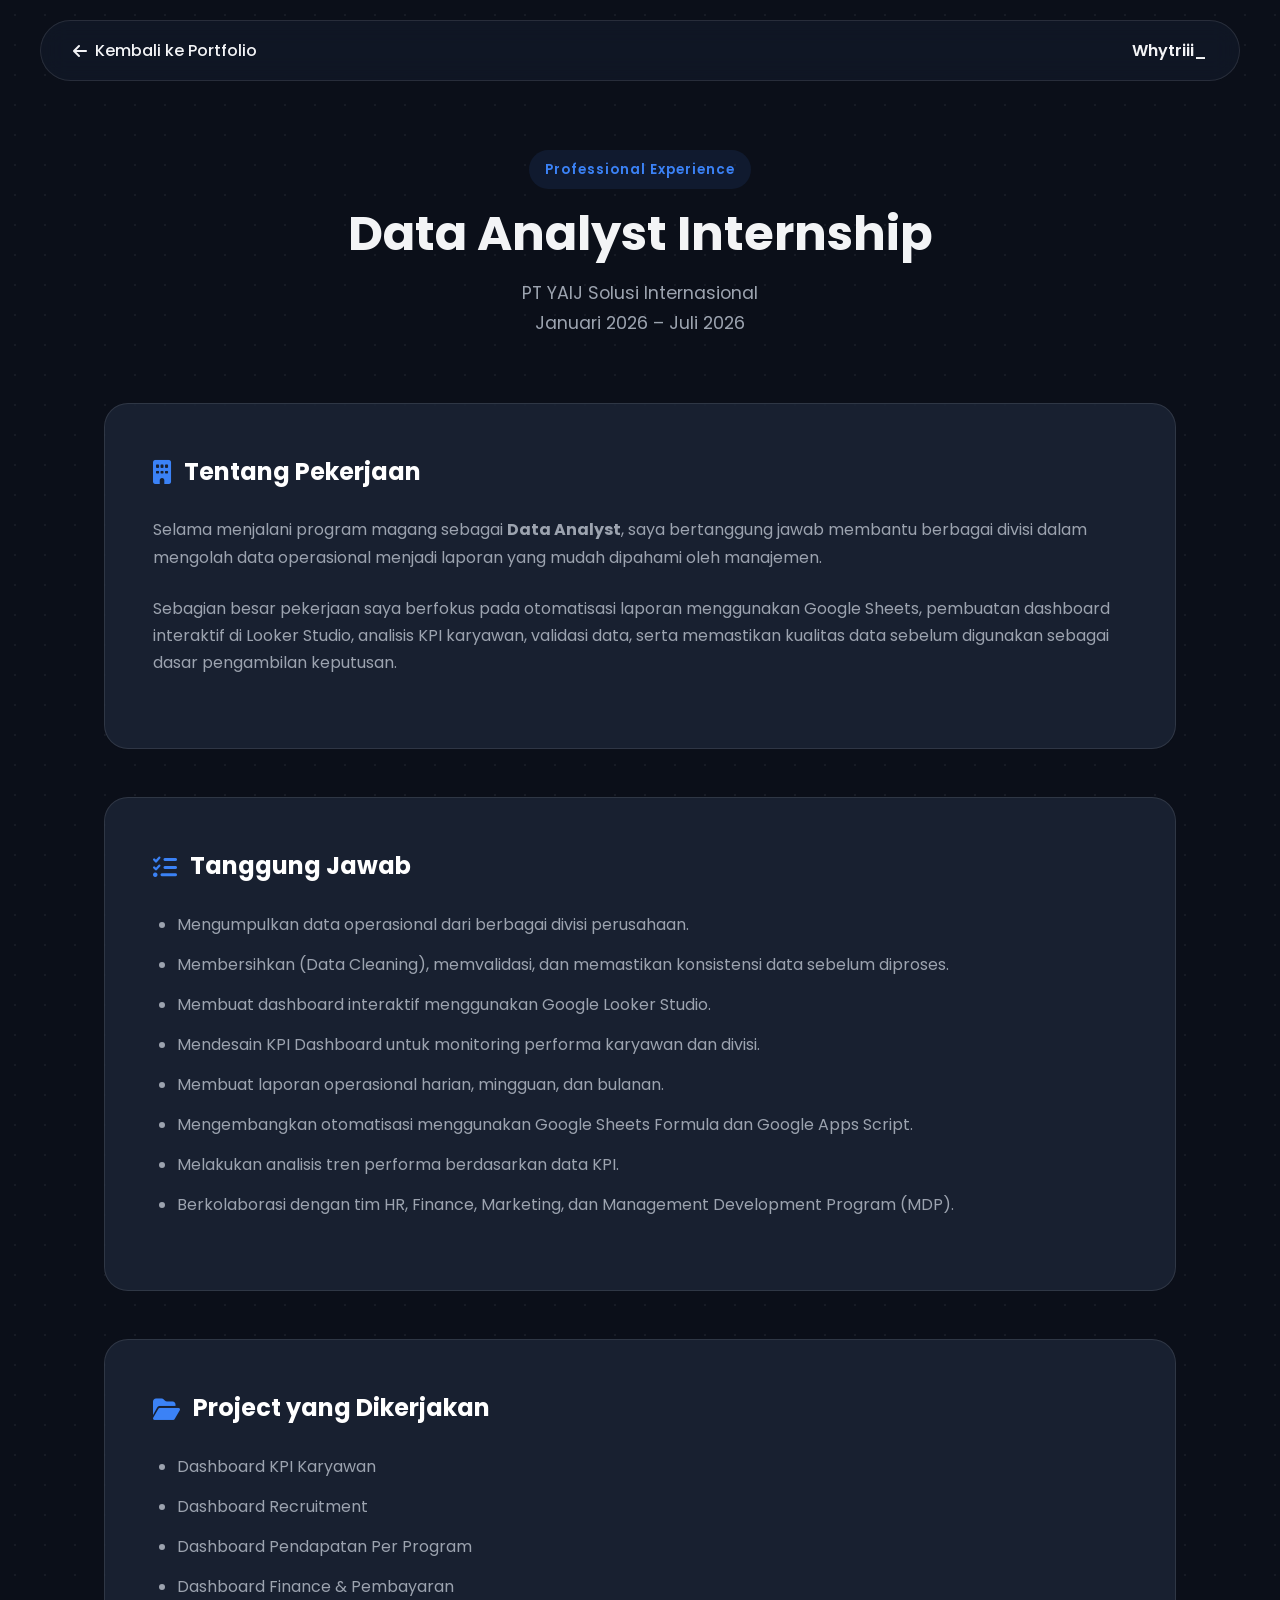
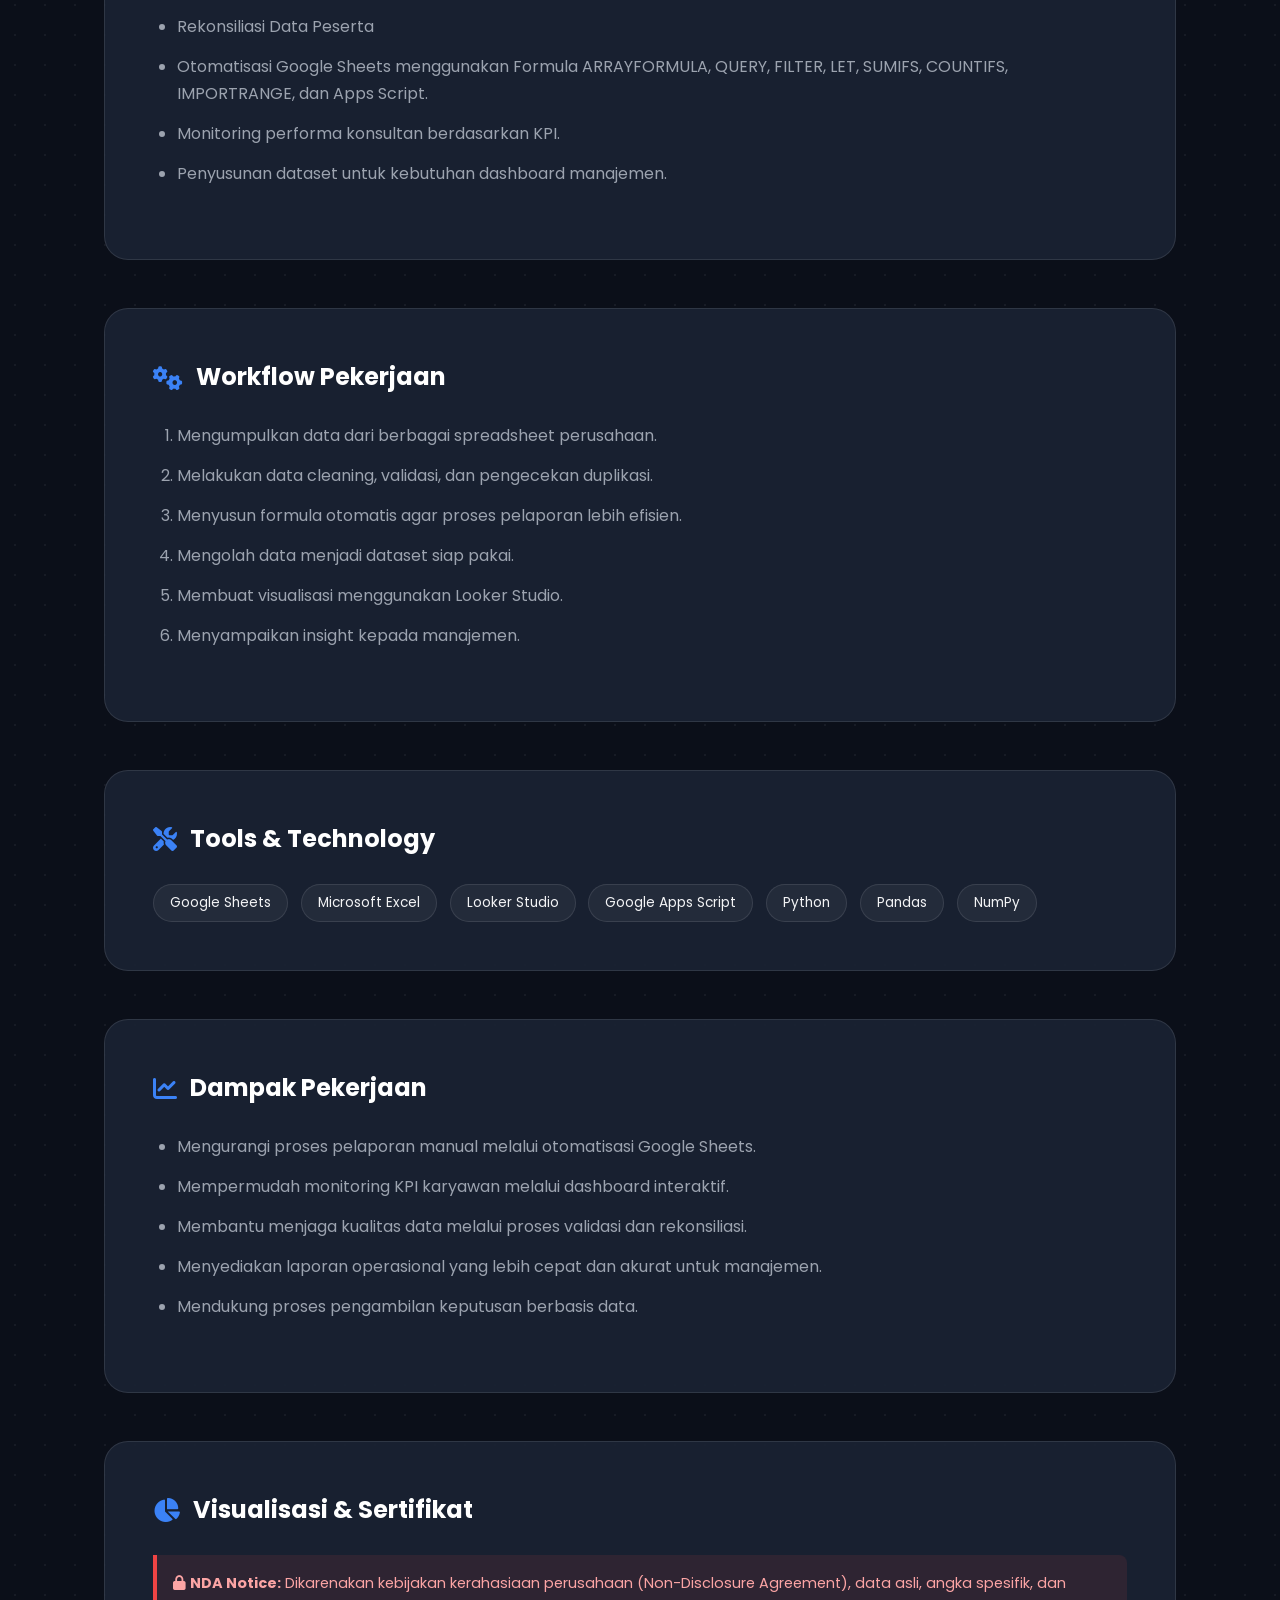
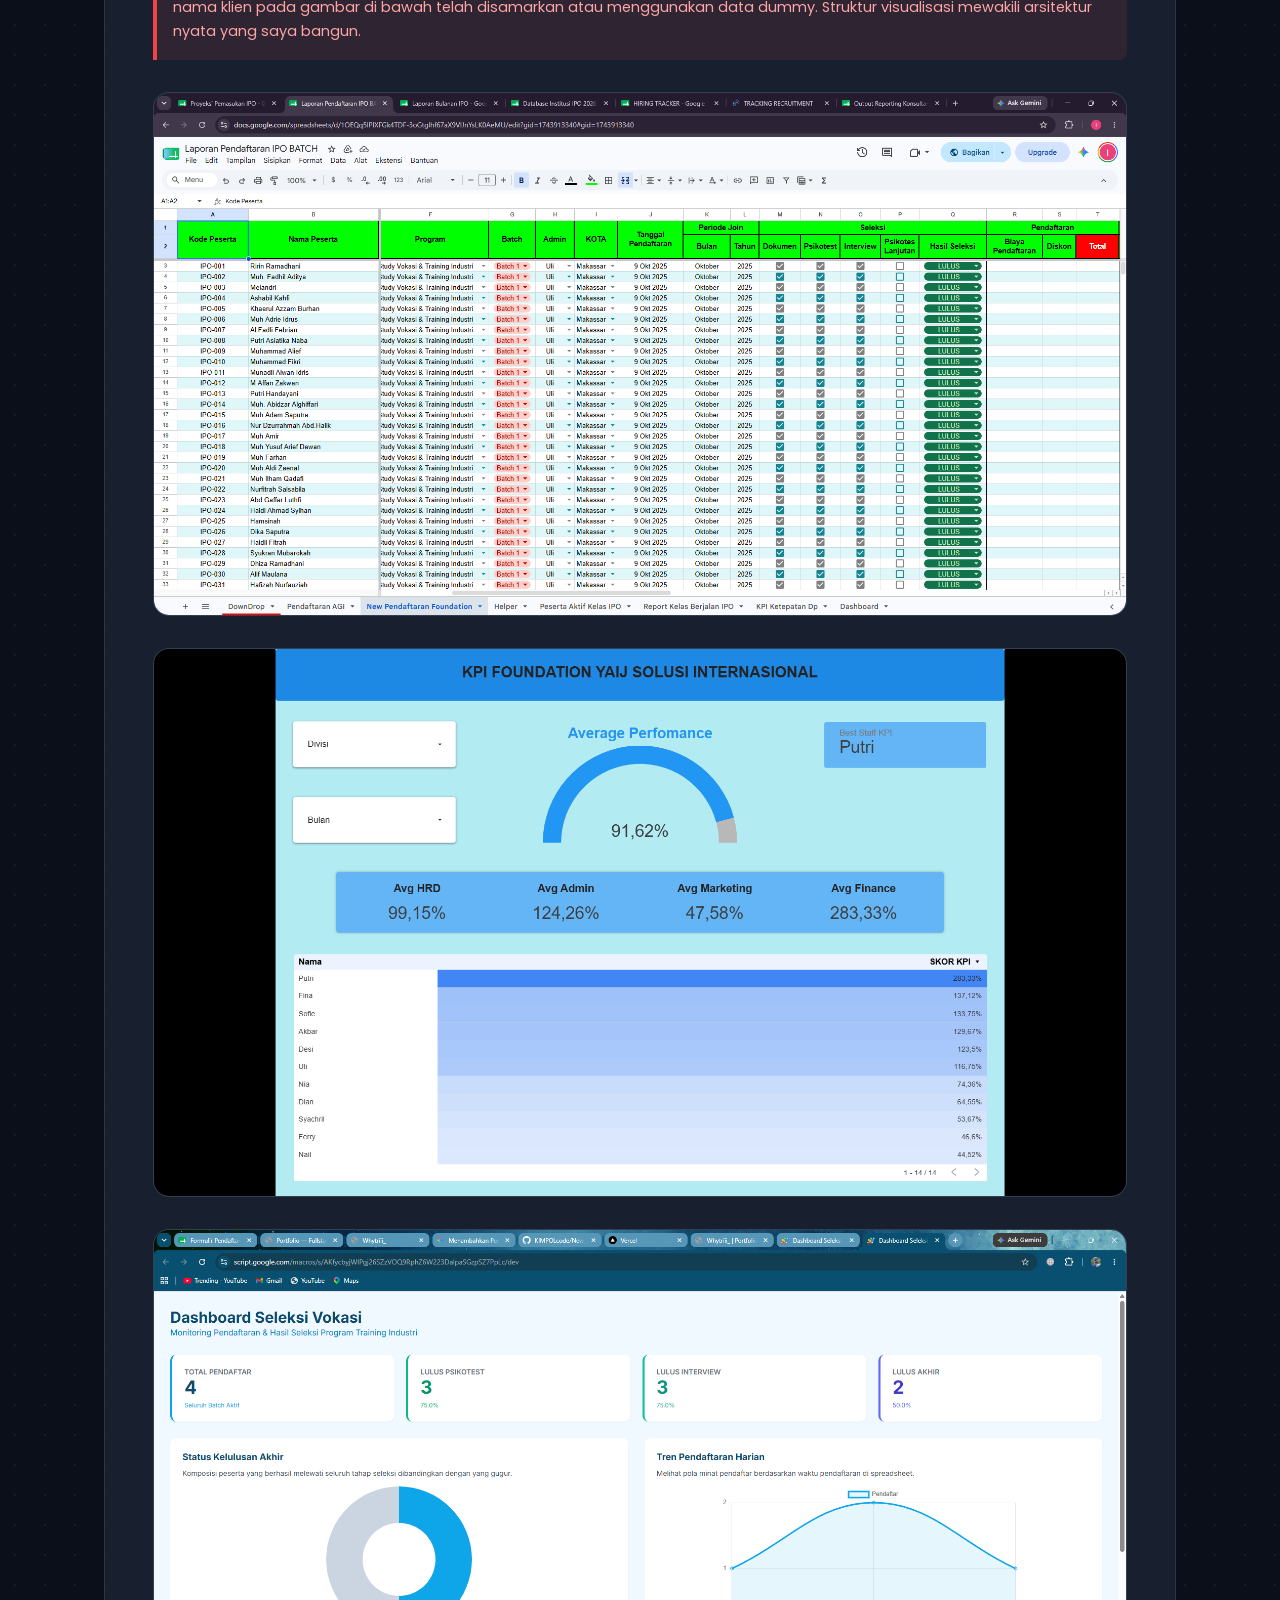
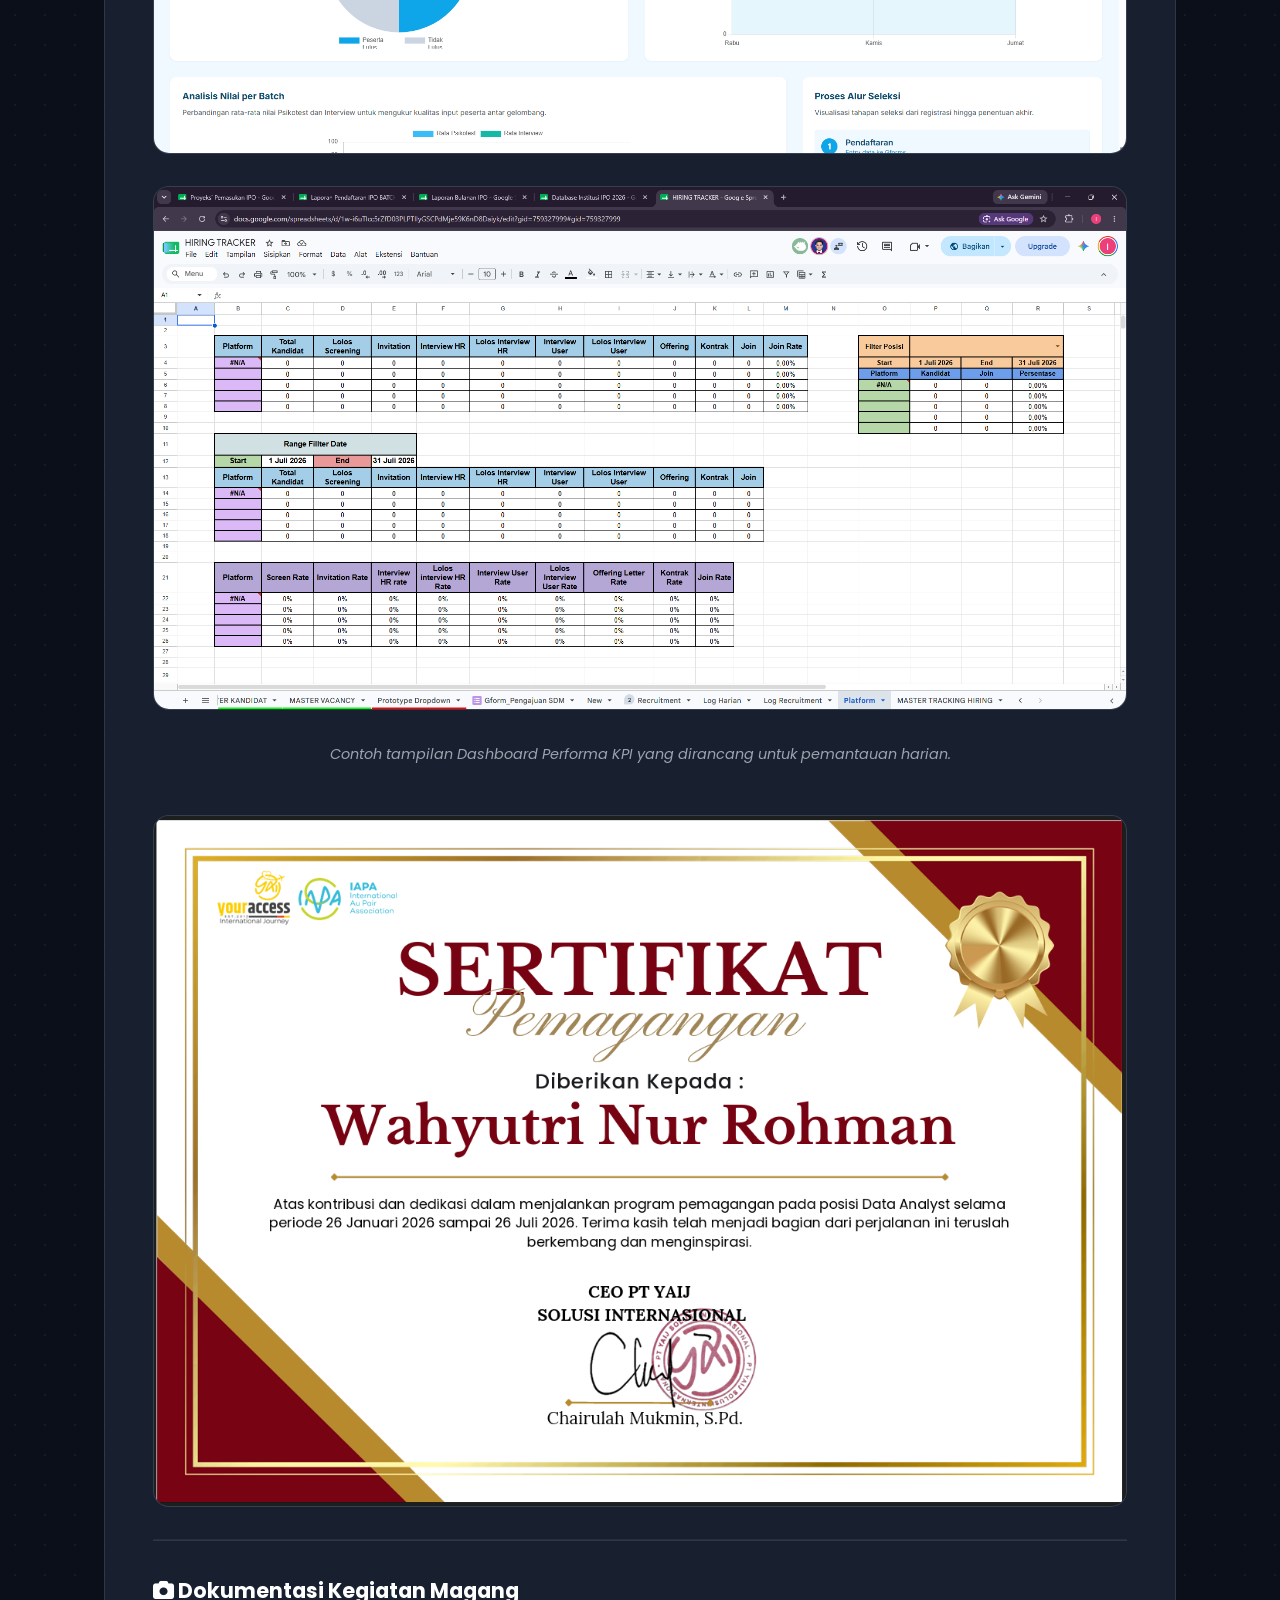
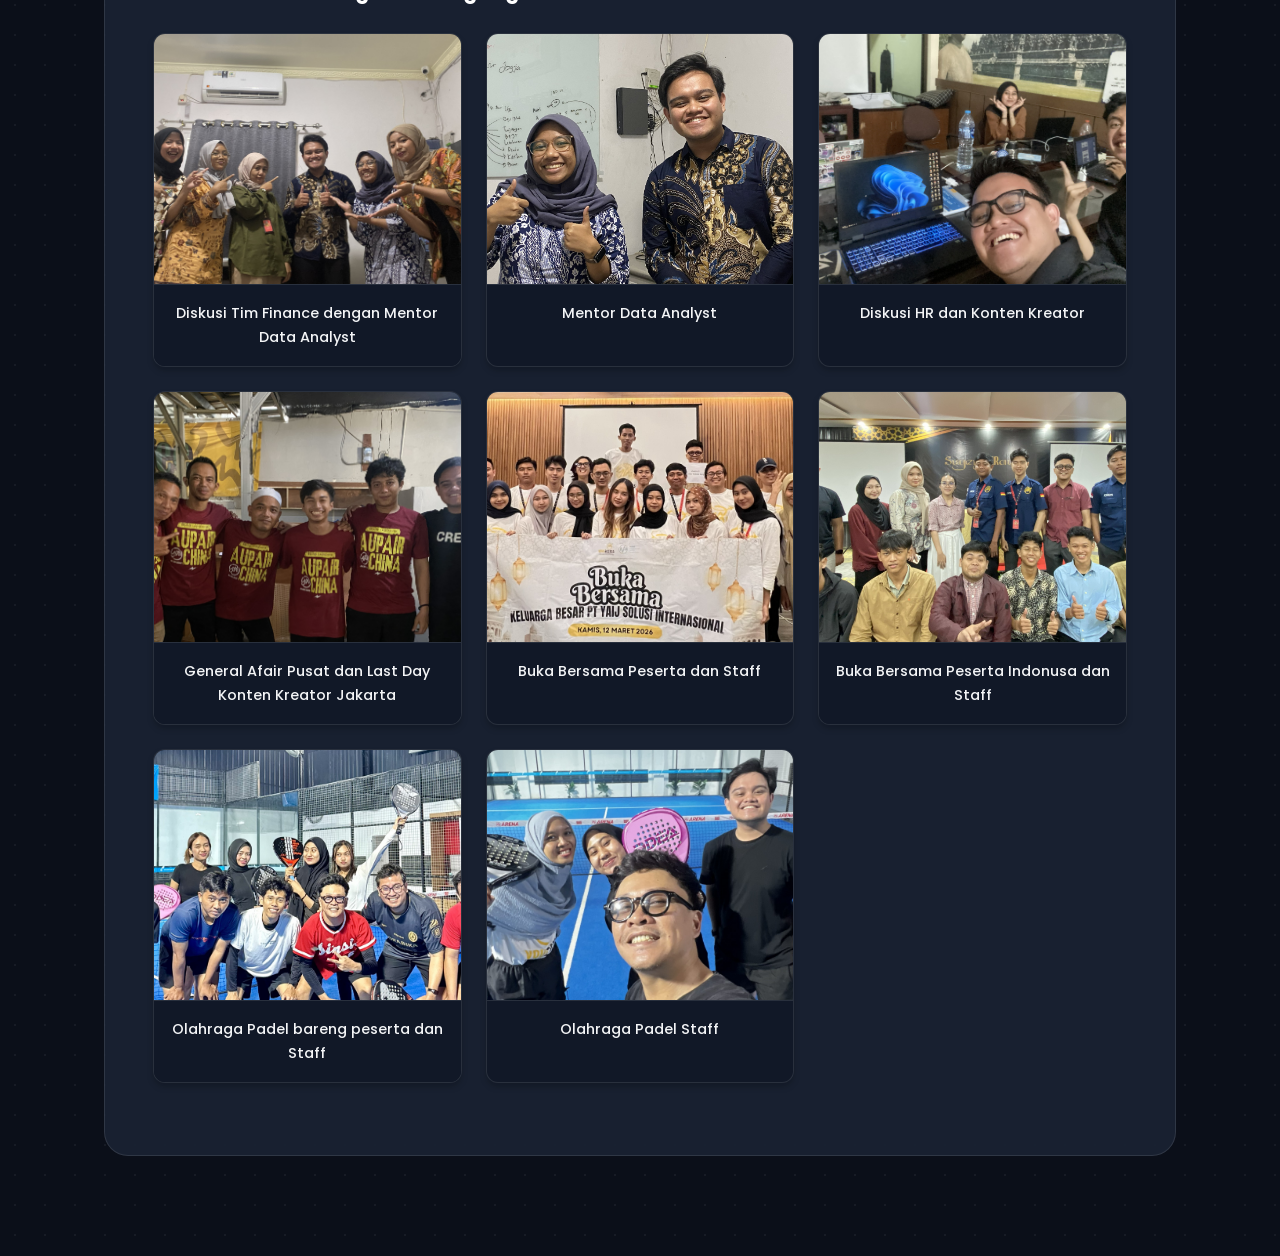
<file: yaij.html>
<!DOCTYPE html>
<html lang="id">

<head>
    <meta charset="UTF-8" />
    <meta name="viewport" content="width=device-width, initial-scale=1.0" />
    <title>Studi Kasus Data Analyst | Whytriii_</title>

    <!-- Google Fonts -->
    <link rel="preconnect" href="https://fonts.googleapis.com">
    <link rel="preconnect" href="https://fonts.gstatic.com" crossorigin>
    <link href="https://fonts.googleapis.com/css2?family=Poppins:wght@300;400;500;600;700&display=swap"
        rel="stylesheet">

    <!-- Font Awesome -->
    <link rel="stylesheet" href="https://cdnjs.cloudflare.com/ajax/libs/font-awesome/6.6.0/css/all.min.css" />

    <style>
        /* Menggunakan ulang variabel CSS dari halaman utama agar konsisten */
        :root {
            --bg-main: #0B0F19;
            --bg-secondary: #111827;
            --bg-card: rgba(30, 41, 59, 0.7);
            --text-primary: #F3F4F6;
            --text-secondary: #9CA3AF;
            --accent-gradient: linear-gradient(135deg, #3B82F6, #8B5CF6);
            --accent-solid: #3B82F6;
            --border-color: rgba(255, 255, 255, 0.1);
            --glass-blur: blur(12px);
            --transition: all 0.3s ease;
        }

        * {
            margin: 0;
            padding: 0;
            box-sizing: border-box;
            font-family: "Poppins", sans-serif;
        }

        body {
            background-color: var(--bg-main);
            color: var(--text-primary);
            background-image: radial-gradient(rgba(255, 255, 255, 0.05) 1px, transparent 1px);
            background-size: 30px 30px;
            line-height: 1.7;
        }

        /* Navbar Sederhana untuk sub-halaman */
        .simple-nav {
            position: fixed;
            top: 20px;
            left: 50%;
            transform: translateX(-50%);
            width: 95%;
            max-width: 1200px;
            display: flex;
            align-items: center;
            justify-content: space-between;
            background: rgba(17, 24, 39, 0.8);
            backdrop-filter: var(--glass-blur);
            border: 1px solid var(--border-color);
            padding: 1rem 2rem;
            border-radius: 50px;
            z-index: 1000;
        }

        .back-btn {
            color: var(--text-primary);
            text-decoration: none;
            font-weight: 500;
            display: flex;
            align-items: center;
            gap: 0.5rem;
            transition: var(--transition);
        }

        .back-btn:hover {
            color: var(--accent-solid);
        }

        /* Container Konten Utama */
        .case-container {
            max-width: 1200px;
            /* DIUBAH: Dari 900px menjadi 1200px agar lebih lebar di desktop */
            margin: 150px auto 100px;
            padding: 0 5%;
        }

        .case-header {
            text-align: center;
            margin-bottom: 4rem;
        }

        .badge {
            background: rgba(59, 130, 246, 0.1);
            color: var(--accent-solid);
            padding: 0.5rem 1rem;
            border-radius: 20px;
            font-size: 0.85rem;
            font-weight: 600;
            letter-spacing: 1px;
            display: inline-block;
            margin-bottom: 1rem;
        }

        .case-header h1 {
            font-size: clamp(2rem, 4vw, 3rem);
            margin-bottom: 1rem;
            line-height: 1.2;
        }

        .case-header p {
            color: var(--text-secondary);
            font-size: 1.1rem;
        }

        /* Section Konten */
        .content-section {
            background: var(--bg-card);
            border: 1px solid var(--border-color);
            border-radius: 1.5rem;
            padding: 3rem;
            margin-bottom: 3rem;
            backdrop-filter: var(--glass-blur);
        }

        .content-section h2 {
            font-size: 1.5rem;
            margin-bottom: 1.5rem;
            display: flex;
            align-items: center;
            gap: 0.8rem;
            color: white;
        }

        .content-section h2 i {
            color: var(--accent-solid);
        }

        .content-section p {
            color: var(--text-secondary);
            margin-bottom: 1.5rem;
        }

        .content-section ul,
        .content-section ol {
            padding-left: 1.5rem;
            color: var(--text-secondary);
            margin-bottom: 1.5rem;
        }

        .content-section li {
            margin-bottom: 0.8rem;
        }

        /* Mockup / Image Container */
        .mockup-wrapper {
            width: 100%;
            border-radius: 1rem;
            overflow: hidden;
            border: 1px solid var(--border-color);
            margin: 2rem 0;
            background: #1e293b;
            position: relative;
        }

        .mockup-wrapper img {
            width: 100%;
            display: block;
        }

        .nda-notice {
            background: rgba(239, 68, 68, 0.1);
            border-left: 4px solid #ef4444;
            padding: 1rem;
            border-radius: 0 0.5rem 0.5rem 0;
            margin-top: 1rem;
            font-size: 0.9rem;
            color: #fca5a5;
        }

        /* Tools Tags */
        .tools-list {
            display: flex;
            flex-wrap: wrap;
            gap: 0.8rem;
        }

        .tool-tag {
            background: rgba(255, 255, 255, 0.05);
            border: 1px solid var(--border-color);
            padding: 0.4rem 1rem;
            border-radius: 50px;
            font-size: 0.85rem;
            color: var(--text-primary);
        }

        /* --- CSS TAMBAHAN UNTUK GALERI FOTO --- */
        .kegiatan-grid {
            display: grid;
            grid-template-columns: repeat(auto-fit, minmax(300px, 1fr));
            /* Diperbesar sedikit min-width nya agar foto tidak terlalu kecil di layar lebar */
            gap: 1.5rem;
            margin-bottom: 1.5rem;
        }

        .kegiatan-item {
            border-radius: 12px;
            overflow: hidden;
            box-shadow: 0 4px 6px rgba(0, 0, 0, 0.2);
            border: 1px solid var(--border-color);
            background-color: var(--bg-secondary);
        }

        .kegiatan-item img {
            width: 100%;
            height: 250px;
            /* Sedikit ditinggikan agar proporsional dengan layar lebar */
            object-fit: cover;
            display: block;
        }

        .kegiatan-caption {
            padding: 1rem;
            background-color: var(--bg-secondary);
            color: var(--text-primary);
            font-size: 0.9rem;
            text-align: center;
            font-weight: 500;
            border-top: 1px solid var(--border-color);
        }

        @media (max-width: 768px) {
            .content-section {
                padding: 2rem 1.5rem;
            }

            .kegiatan-item img {
                height: 200px;
            }
        }
    </style>
</head>

<body>

    <!-- Navbar -->
    <nav class="simple-nav">
        <a href="index.html" class="back-btn">
            <i class="fa-solid fa-arrow-left"></i> Kembali ke Portfolio
        </a>
        <div style="font-weight: 600;">Whytriii_</div>
    </nav>

    <main class="case-container">

        <header class="case-header">
            <span class="badge">Professional Experience</span>

            <h1>
                Data Analyst Internship
            </h1>

            <p>
                PT YAIJ Solusi Internasional<br>
                Januari 2026 – Juli 2026
            </p>
        </header>

        <!-- ABOUT -->
        <section class="content-section">
            <h2>
                <i class="fa-solid fa-building"></i>
                Tentang Pekerjaan
            </h2>
            <p>
                Selama menjalani program magang sebagai <b>Data Analyst</b>,
                saya bertanggung jawab membantu berbagai divisi dalam
                mengolah data operasional menjadi laporan yang mudah dipahami
                oleh manajemen.
            </p>
            <p>
                Sebagian besar pekerjaan saya berfokus pada
                otomatisasi laporan menggunakan Google Sheets,
                pembuatan dashboard interaktif di Looker Studio,
                analisis KPI karyawan,
                validasi data,
                serta memastikan kualitas data sebelum digunakan
                sebagai dasar pengambilan keputusan.
            </p>
        </section>

        <!-- RESPONSIBILITIES -->
        <section class="content-section">
            <h2>
                <i class="fa-solid fa-list-check"></i>
                Tanggung Jawab
            </h2>
            <ul>
                <li>Mengumpulkan data operasional dari berbagai divisi perusahaan.</li>
                <li>Membersihkan (Data Cleaning), memvalidasi, dan memastikan konsistensi data sebelum diproses.</li>
                <li>Membuat dashboard interaktif menggunakan Google Looker Studio.</li>
                <li>Mendesain KPI Dashboard untuk monitoring performa karyawan dan divisi.</li>
                <li>Membuat laporan operasional harian, mingguan, dan bulanan.</li>
                <li>Mengembangkan otomatisasi menggunakan Google Sheets Formula dan Google Apps Script.</li>
                <li>Melakukan analisis tren performa berdasarkan data KPI.</li>
                <li>Berkolaborasi dengan tim HR, Finance, Marketing, dan Management Development Program (MDP).</li>
            </ul>
        </section>

        <!-- PROJECT -->
        <section class="content-section">
            <h2>
                <i class="fa-solid fa-folder-open"></i>
                Project yang Dikerjakan
            </h2>
            <ul>
                <li>Dashboard KPI Karyawan</li>
                <li>Dashboard Recruitment</li>
                <li>Dashboard Pendapatan Per Program</li>
                <li>Dashboard Finance & Pembayaran</li>
                <li>Rekonsiliasi Data Peserta</li>
                <li>Otomatisasi Google Sheets menggunakan Formula ARRAYFORMULA, QUERY, FILTER, LET, SUMIFS, COUNTIFS,
                    IMPORTRANGE, dan Apps Script.</li>
                <li>Monitoring performa konsultan berdasarkan KPI.</li>
                <li>Penyusunan dataset untuk kebutuhan dashboard manajemen.</li>
            </ul>
        </section>

        <!-- WORKFLOW -->
        <section class="content-section">
            <h2>
                <i class="fa-solid fa-gears"></i>
                Workflow Pekerjaan
            </h2>
            <ol>
                <li>Mengumpulkan data dari berbagai spreadsheet perusahaan.</li>
                <li>Melakukan data cleaning, validasi, dan pengecekan duplikasi.</li>
                <li>Menyusun formula otomatis agar proses pelaporan lebih efisien.</li>
                <li>Mengolah data menjadi dataset siap pakai.</li>
                <li>Membuat visualisasi menggunakan Looker Studio.</li>
                <li>Menyampaikan insight kepada manajemen.</li>
            </ol>
        </section>

        <!-- TOOLS -->
        <section class="content-section">
            <h2>
                <i class="fa-solid fa-screwdriver-wrench"></i>
                Tools & Technology
            </h2>
            <div class="tools-list">
                <span class="tool-tag">Google Sheets</span>
                <span class="tool-tag">Microsoft Excel</span>
                <span class="tool-tag">Looker Studio</span>
                <span class="tool-tag">Google Apps Script</span>
                <span class="tool-tag">Python</span>
                <span class="tool-tag">Pandas</span>
                <span class="tool-tag">NumPy</span>
            </div>
        </section>

        <!-- IMPACT -->
        <section class="content-section">
            <h2>
                <i class="fa-solid fa-chart-line"></i>
                Dampak Pekerjaan
            </h2>
            <ul>
                <li>Mengurangi proses pelaporan manual melalui otomatisasi Google Sheets.</li>
                <li>Mempermudah monitoring KPI karyawan melalui dashboard interaktif.</li>
                <li>Membantu menjaga kualitas data melalui proses validasi dan rekonsiliasi.</li>
                <li>Menyediakan laporan operasional yang lebih cepat dan akurat untuk manajemen.</li>
                <li>Mendukung proses pengambilan keputusan berbasis data.</li>
            </ul>
        </section>

        <!-- VISUALISASI & DOKUMENTASI -->
        <section class="content-section">
            <h2><i class="fa-solid fa-chart-pie"></i> Visualisasi & Sertifikat</h2>
            <div class="nda-notice">
                <i class="fa-solid fa-lock"></i> <strong>NDA Notice:</strong> Dikarenakan kebijakan kerahasiaan
                perusahaan (Non-Disclosure Agreement), data asli, angka spesifik, dan nama klien pada gambar di bawah
                telah disamarkan atau menggunakan data dummy. Struktur visualisasi mewakili arsitektur nyata yang saya
                bangun.
            </div>

            <div class="mockup-wrapper">
                <img src="Img\data.png" alt="Mockup Dashboard Data Analyst"
                    onerror="this.style.backgroundColor='#1e293b'; this.style.height='300px';">
            </div>
            <div class="mockup-wrapper">
                <img src="Img\KPI.png" alt="Mockup Dashboard Data Analyst"
                    onerror="this.style.backgroundColor='#1e293b'; this.style.height='300px';">
            </div>
            <div class="mockup-wrapper">
                <img src="Img\Seleksi Peserta.png" alt="Mockup Dashboard Data Analyst"
                    onerror="this.style.backgroundColor='#1e293b'; this.style.height='300px';">
            </div>
            <div class="mockup-wrapper">
                <img src="Img\HR.png" alt="Mockup Dashboard Data Analyst"
                    onerror="this.style.backgroundColor='#1e293b'; this.style.height='300px';">
            </div>
            <p style="font-size: 0.9rem; text-align: center; margin-bottom: 3rem;">
                <em>Contoh tampilan Dashboard Performa KPI yang dirancang untuk pemantauan harian.</em>
            </p>

            <div class="mockup-wrapper">
                <img src="Sertif magang/sertif.png" alt="Mockup Dashboard Data Analyst"
                    onerror="this.style.backgroundColor='#1e293b'; this.style.height='300px';">
            </div>

            <hr style="border-color: rgba(255,255,255,0.1); margin-bottom: 2rem;">

            <!-- Bagian Dokumentasi Kegiatan Magang -->
            <h3 style="margin-bottom: 1.5rem; color: #fff; font-size: 1.3rem;">
                <i class="fa-solid fa-camera"></i> Dokumentasi Kegiatan Magang
            </h3>

            <!-- Grid Galeri Foto (Styling sudah dipindah ke bagian atas <style>) -->
            <div class="kegiatan-grid">

                <div class="kegiatan-item">
                    <img src="Img_magang\Finance.jpg" alt="Diskusi Tim Finance"
                        onerror="this.style.backgroundColor='#334155'; this.alt='Gambar tidak ditemukan';">
                    <div class="kegiatan-caption">
                        Diskusi Tim Finance dengan Mentor Data Analyst
                    </div>
                </div>

                <div class="kegiatan-item">
                    <img src="Img_magang\Mentor.jpg" alt="Mentor Data Analyst"
                        onerror="this.style.backgroundColor='#334155'; this.alt='Gambar tidak ditemukan';">
                    <div class="kegiatan-caption">
                        Mentor Data Analyst
                    </div>
                </div>

                <div class="kegiatan-item">
                    <img src="Img_magang\HR.jpg" alt="Mentor Data Analyst"
                        onerror="this.style.backgroundColor='#334155'; this.alt='Gambar tidak ditemukan';">
                    <div class="kegiatan-caption">
                        Diskusi HR dan Konten Kreator
                    </div>
                </div>

                <div class="kegiatan-item">
                    <img src="Img_magang\GA.jpg" alt="Mentor Data Analyst"
                        onerror="this.style.backgroundColor='#334155'; this.alt='Gambar tidak ditemukan';">
                    <div class="kegiatan-caption">
                        General Afair Pusat dan Last Day Konten Kreator Jakarta
                    </div>
                </div>

                <div class="kegiatan-item">
                    <img src="Img_magang\Bukber1.jpg" alt="Buka Bersama"
                        onerror="this.style.backgroundColor='#334155'; this.alt='Gambar tidak ditemukan';">
                    <div class="kegiatan-caption">
                        Buka Bersama Peserta dan Staff
                    </div>
                </div>

                <div class="kegiatan-item">
                    <img src="Img_magang\Bukber2.jpg" alt="Buka Bersama Indonusa"
                        onerror="this.style.backgroundColor='#334155'; this.alt='Gambar tidak ditemukan';">
                    <div class="kegiatan-caption">
                        Buka Bersama Peserta Indonusa dan Staff
                    </div>
                </div>

                <div class="kegiatan-item">
                    <img src="Img_magang\Padel1.jpg" alt="Olahraga Padel"
                        onerror="this.style.backgroundColor='#334155'; this.alt='Gambar tidak ditemukan';">
                    <div class="kegiatan-caption">
                        Olahraga Padel bareng peserta dan Staff
                    </div>
                </div>

                <div class="kegiatan-item">
                    <img src="Img_magang\Padel2.jpg" alt="Olahraga Padel Staff"
                        onerror="this.style.backgroundColor='#334155'; this.alt='Gambar tidak ditemukan';">
                    <div class="kegiatan-caption">
                        Olahraga Padel Staff
                    </div>
                </div>

            </div>
        </section>
    </main>
</body>

</html>
</file>
